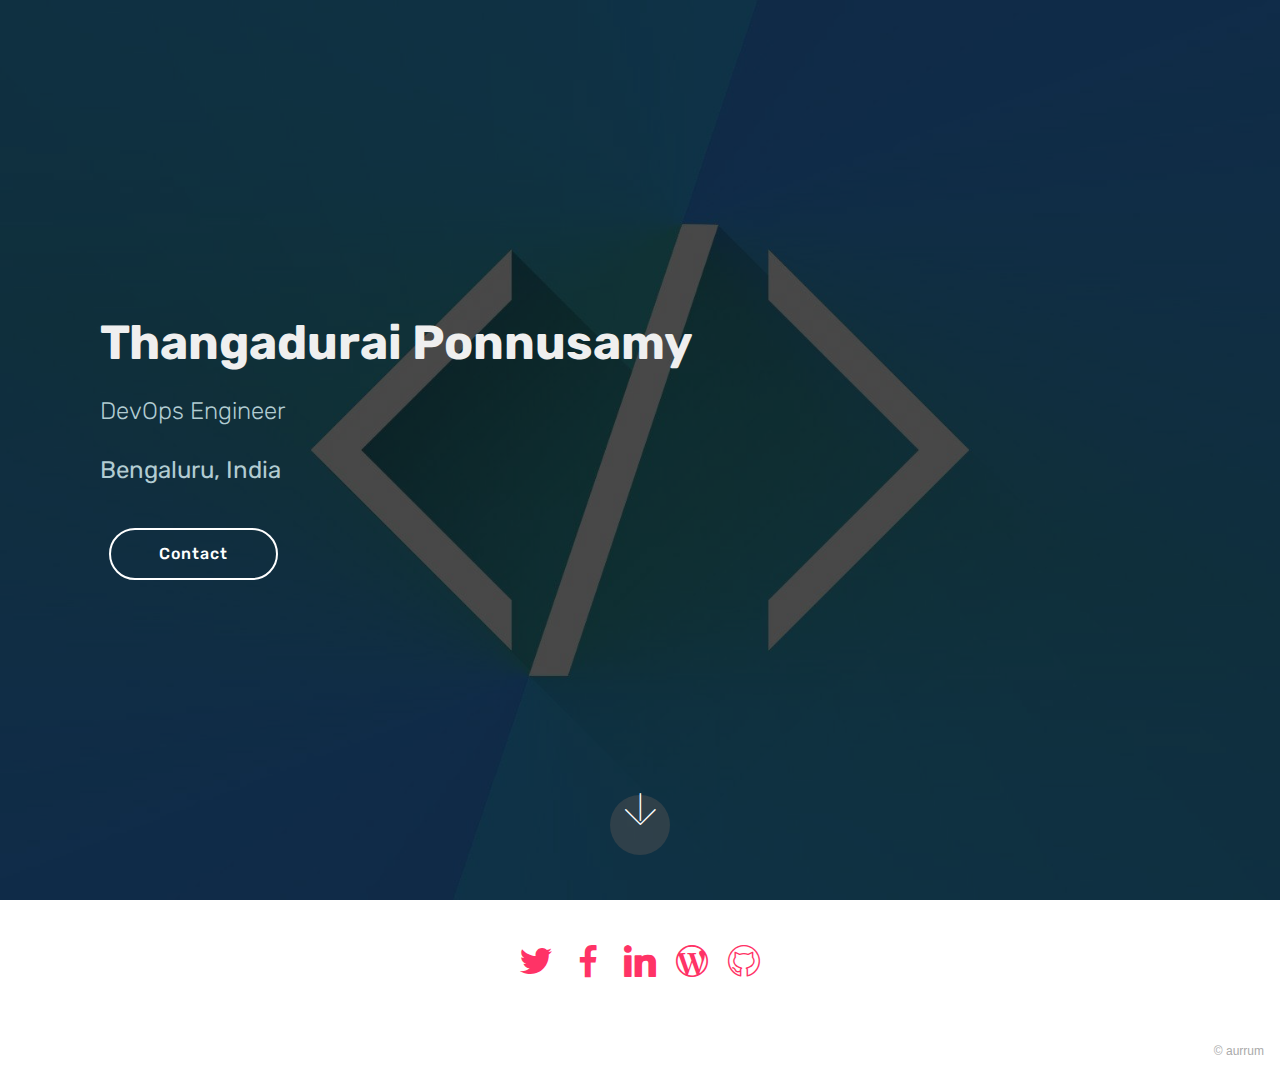
<file: index.html>
<!DOCTYPE html>
<html  >
<head>
  <!-- Site made with Mobirise Website Builder v5.5.5, https://mobirise.com -->
  <meta charset="UTF-8">
  <meta http-equiv="X-UA-Compatible" content="IE=edge">
  <meta name="generator" content="Mobirise v5.5.5, mobirise.com">
  <meta name="viewport" content="width=device-width, initial-scale=1, minimum-scale=1">
  <link rel="shortcut icon" href="assets/images/tp-logo-125x125.png" type="image/x-icon">
  <meta name="description" content="">
  
  
  <title>Home</title>
  <link rel="stylesheet" href="assets/web/assets/mobirise-icons/mobirise-icons.css">
  <link rel="stylesheet" href="assets/bootstrap/css/bootstrap.min.css">
  <link rel="stylesheet" href="assets/bootstrap/css/bootstrap-grid.min.css">
  <link rel="stylesheet" href="assets/bootstrap/css/bootstrap-reboot.min.css">
  <link rel="stylesheet" href="assets/tether/tether.min.css">
  <link rel="stylesheet" href="assets/socicon/css/styles.css">
  <link rel="stylesheet" href="assets/theme/css/style.css">
  <link rel="preload" href="https://fonts.googleapis.com/css?family=Rubik:300,400,500,600,700,800,900,300i,400i,500i,600i,700i,800i,900i&display=swap" as="style" onload="this.onload=null;this.rel='stylesheet'">
  <noscript><link rel="stylesheet" href="https://fonts.googleapis.com/css?family=Rubik:300,400,500,600,700,800,900,300i,400i,500i,600i,700i,800i,900i&display=swap"></noscript>
  <link rel="preload" as="style" href="assets/mobirise/css/mbr-additional.css"><link rel="stylesheet" href="assets/mobirise/css/mbr-additional.css" type="text/css">
  
  
  
  
</head>
<body>
  
  <section class="header9 cid-r22l86s1VV mbr-fullscreen" id="header9-0">

    

    <div class="mbr-overlay" style="opacity: 0.7; background-color: rgb(0, 0, 0);">
    </div>

    <div class="container">
        <div class="media-container-column mbr-white col-md-8">
            <h1 class="mbr-section-title align-left mbr-bold pb-3 mbr-fonts-style display-2">
                Thangadurai Ponnusamy</h1>
            <h3 class="mbr-section-subtitle align-left mbr-light pb-3 mbr-fonts-style display-5"><span style="font-style: normal;">DevOps Engineer</span></h3>
            <p class="mbr-text align-left pb-3 mbr-fonts-style display-5">Bengaluru, India</p>
            <div class="mbr-section-btn align-left"><a class="btn btn-md btn-white-outline display-4" href="mailto:thangadurai.in@gmail.com">Contact</a></div>
        </div>
    </div>

    <div class="mbr-arrow hidden-sm-down" aria-hidden="true">
        <a href="#next">
            <i class="mbri-down mbr-iconfont"></i>
        </a>
    </div>
</section>

<section class="cid-r22C4lZXNX" id="social-buttons2-3">

    

    

    <div class="container">
        <div class="media-container-row">
            <div class="col-md-8 align-center">
                
                <div class="social-list pl-0 mb-0">
                    <a href="https://twitter.com/ThangaduraiPon" target="_blank">
                        <span class="px-2 mbr-iconfont mbr-iconfont-social socicon-twitter socicon"></span>
                    </a>
                    <a href="https://www.facebook.com/thangaduraiponnusamy" target="_blank">
                        <span class="px-2 mbr-iconfont mbr-iconfont-social socicon-facebook socicon"></span>
                    </a>
                    <a href="https://www.linkedin.com/in/thangaduraiponnusamy/" target="_blank">
                        <span class="px-2 mbr-iconfont mbr-iconfont-social socicon-linkedin socicon"></span>
                    </a>
                    <a href="https://myopswiki.wordpress.com/" target="_blank">
                        <span class="px-2 mbr-iconfont mbr-iconfont-social socicon-wordpress socicon"></span>
                    </a>
                    <a href="https://github.com/thangaduraiponnusamy" target="_blank">
                        <span class="px-2 mbr-iconfont mbr-iconfont-social mbri-github"></span>
                    </a>
                </div>
            </div>
        </div>
    </div>
</section><section style="background-color: #fff; font-family: -apple-system, BlinkMacSystemFont, 'Segoe UI', 'Roboto', 'Helvetica Neue', Arial, sans-serif; color:#aaa; font-size:12px; padding: 0; align-items: center; display: flex;"><a href="https://mobirise.site/g" style="flex: 1 1; height: 3rem; padding-left: 1rem;"></a><p style="flex: 0 0 auto; margin:0; padding-right:1rem;"><a href="https://aurrum.net" style="color:#aaa;">&copy; aurrum</a></p></section>
<script src="assets/web/assets/jquery/jquery.min.js"></script>  
<script src="assets/popper/popper.min.js"></script> 
<script src="assets/bootstrap/js/bootstrap.min.js"></script>  
<script src="assets/tether/tether.min.js"></script>  
<script src="assets/smoothscroll/smooth-scroll.js"></script>  
<script src="assets/sociallikes/social-likes.js"></script>  
<script src="assets/theme/js/script.js"></script>    
  
</body>
</html>
</file>
<file: assets/web/assets/mobirise-icons/mobirise-icons.css>
@font-face {
  font-family: 'MobiriseIcons';
  src:  url('mobirise-icons.eot?spat4u');
  src:  url('mobirise-icons.eot?spat4u#iefix') format('embedded-opentype'),
    url('mobirise-icons.ttf?spat4u') format('truetype'),
    url('mobirise-icons.woff?spat4u') format('woff'),
    url('mobirise-icons.svg?spat4u#MobiriseIcons') format('svg');
  font-weight: normal;
  font-style: normal;
  font-display: swap;
}

[class^="mbri-"], [class*=" mbri-"] {
  /* use !important to prevent issues with browser extensions that change fonts */
  font-family: MobiriseIcons !important;
  speak: none;
  font-style: normal;
  font-weight: normal;
  font-variant: normal;
  text-transform: none;
  line-height: 1;

  /* Better Font Rendering =========== */
  -webkit-font-smoothing: antialiased;
  -moz-osx-font-smoothing: grayscale;
}

.mbri-add-submenu:before {
  content: "\e900";
}
.mbri-alert:before {
  content: "\e901";
}
.mbri-align-center:before {
  content: "\e902";
}
.mbri-align-justify:before {
  content: "\e903";
}
.mbri-align-left:before {
  content: "\e904";
}
.mbri-align-right:before {
  content: "\e905";
}
.mbri-android:before {
  content: "\e906";
}
.mbri-apple:before {
  content: "\e907";
}
.mbri-arrow-down:before {
  content: "\e908";
}
.mbri-arrow-next:before {
  content: "\e909";
}
.mbri-arrow-prev:before {
  content: "\e90a";
}
.mbri-arrow-up:before {
  content: "\e90b";
}
.mbri-bold:before {
  content: "\e90c";
}
.mbri-bookmark:before {
  content: "\e90d";
}
.mbri-bootstrap:before {
  content: "\e90e";
}
.mbri-briefcase:before {
  content: "\e90f";
}
.mbri-browse:before {
  content: "\e910";
}
.mbri-bulleted-list:before {
  content: "\e911";
}
.mbri-calendar:before {
  content: "\e912";
}
.mbri-camera:before {
  content: "\e913";
}
.mbri-cart-add:before {
  content: "\e914";
}
.mbri-cart-full:before {
  content: "\e915";
}
.mbri-cash:before {
  content: "\e916";
}
.mbri-change-style:before {
  content: "\e917";
}
.mbri-chat:before {
  content: "\e918";
}
.mbri-clock:before {
  content: "\e919";
}
.mbri-close:before {
  content: "\e91a";
}
.mbri-cloud:before {
  content: "\e91b";
}
.mbri-code:before {
  content: "\e91c";
}
.mbri-contact-form:before {
  content: "\e91d";
}
.mbri-credit-card:before {
  content: "\e91e";
}
.mbri-cursor-click:before {
  content: "\e91f";
}
.mbri-cust-feedback:before {
  content: "\e920";
}
.mbri-database:before {
  content: "\e921";
}
.mbri-delivery:before {
  content: "\e922";
}
.mbri-desktop:before {
  content: "\e923";
}
.mbri-devices:before {
  content: "\e924";
}
.mbri-down:before {
  content: "\e925";
}
.mbri-download:before {
  content: "\e989";
}
.mbri-drag-n-drop:before {
  content: "\e927";
}
.mbri-drag-n-drop2:before {
  content: "\e928";
}
.mbri-edit:before {
  content: "\e929";
}
.mbri-edit2:before {
  content: "\e92a";
}
.mbri-error:before {
  content: "\e92b";
}
.mbri-extension:before {
  content: "\e92c";
}
.mbri-features:before {
  content: "\e92d";
}
.mbri-file:before {
  content: "\e92e";
}
.mbri-flag:before {
  content: "\e92f";
}
.mbri-folder:before {
  content: "\e930";
}
.mbri-gift:before {
  content: "\e931";
}
.mbri-github:before {
  content: "\e932";
}
.mbri-globe:before {
  content: "\e933";
}
.mbri-globe-2:before {
  content: "\e934";
}
.mbri-growing-chart:before {
  content: "\e935";
}
.mbri-hearth:before {
  content: "\e936";
}
.mbri-help:before {
  content: "\e937";
}
.mbri-home:before {
  content: "\e938";
}
.mbri-hot-cup:before {
  content: "\e939";
}
.mbri-idea:before {
  content: "\e93a";
}
.mbri-image-gallery:before {
  content: "\e93b";
}
.mbri-image-slider:before {
  content: "\e93c";
}
.mbri-info:before {
  content: "\e93d";
}
.mbri-italic:before {
  content: "\e93e";
}
.mbri-key:before {
  content: "\e93f";
}
.mbri-laptop:before {
  content: "\e940";
}
.mbri-layers:before {
  content: "\e941";
}
.mbri-left-right:before {
  content: "\e942";
}
.mbri-left:before {
  content: "\e943";
}
.mbri-letter:before {
  content: "\e944";
}
.mbri-like:before {
  content: "\e945";
}
.mbri-link:before {
  content: "\e946";
}
.mbri-lock:before {
  content: "\e947";
}
.mbri-login:before {
  content: "\e948";
}
.mbri-logout:before {
  content: "\e949";
}
.mbri-magic-stick:before {
  content: "\e94a";
}
.mbri-map-pin:before {
  content: "\e94b";
}
.mbri-menu:before {
  content: "\e94c";
}
.mbri-mobile:before {
  content: "\e94d";
}
.mbri-mobile2:before {
  content: "\e94e";
}
.mbri-mobirise:before {
  content: "\e94f";
}
.mbri-more-horizontal:before {
  content: "\e950";
}
.mbri-more-vertical:before {
  content: "\e951";
}
.mbri-music:before {
  content: "\e952";
}
.mbri-new-file:before {
  content: "\e953";
}
.mbri-numbered-list:before {
  content: "\e954";
}
.mbri-opened-folder:before {
  content: "\e955";
}
.mbri-pages:before {
  content: "\e956";
}
.mbri-paper-plane:before {
  content: "\e957";
}
.mbri-paperclip:before {
  content: "\e958";
}
.mbri-photo:before {
  content: "\e959";
}
.mbri-photos:before {
  content: "\e95a";
}
.mbri-pin:before {
  content: "\e95b";
}
.mbri-play:before {
  content: "\e95c";
}
.mbri-plus:before {
  content: "\e95d";
}
.mbri-preview:before {
  content: "\e95e";
}
.mbri-print:before {
  content: "\e95f";
}
.mbri-protect:before {
  content: "\e960";
}
.mbri-question:before {
  content: "\e961";
}
.mbri-quote-left:before {
  content: "\e962";
}
.mbri-quote-right:before {
  content: "\e963";
}
.mbri-refresh:before {
  content: "\e964";
}
.mbri-responsive:before {
  content: "\e965";
}
.mbri-right:before {
  content: "\e966";
}
.mbri-rocket:before {
  content: "\e967";
}
.mbri-sad-face:before {
  content: "\e968";
}
.mbri-sale:before {
  content: "\e969";
}
.mbri-save:before {
  content: "\e96a";
}
.mbri-search:before {
  content: "\e96b";
}
.mbri-setting:before {
  content: "\e96c";
}
.mbri-setting2:before {
  content: "\e96d";
}
.mbri-setting3:before {
  content: "\e96e";
}
.mbri-share:before {
  content: "\e96f";
}
.mbri-shopping-bag:before {
  content: "\e970";
}
.mbri-shopping-basket:before {
  content: "\e971";
}
.mbri-shopping-cart:before {
  content: "\e972";
}
.mbri-sites:before {
  content: "\e973";
}
.mbri-smile-face:before {
  content: "\e974";
}
.mbri-speed:before {
  content: "\e975";
}
.mbri-star:before {
  content: "\e976";
}
.mbri-success:before {
  content: "\e977";
}
.mbri-sun:before {
  content: "\e978";
}
.mbri-sun2:before {
  content: "\e979";
}
.mbri-tablet:before {
  content: "\e97a";
}
.mbri-tablet-vertical:before {
  content: "\e97b";
}
.mbri-target:before {
  content: "\e97c";
}
.mbri-timer:before {
  content: "\e97d";
}
.mbri-to-ftp:before {
  content: "\e97e";
}
.mbri-to-local-drive:before {
  content: "\e97f";
}
.mbri-touch-swipe:before {
  content: "\e980";
}
.mbri-touch:before {
  content: "\e981";
}
.mbri-trash:before {
  content: "\e982";
}
.mbri-underline:before {
  content: "\e983";
}
.mbri-unlink:before {
  content: "\e984";
}
.mbri-unlock:before {
  content: "\e985";
}
.mbri-up-down:before {
  content: "\e986";
}
.mbri-up:before {
  content: "\e987";
}
.mbri-update:before {
  content: "\e988";
}
.mbri-upload:before {
 content: "\e926"; 
}
.mbri-user:before {
  content: "\e98a";
}
.mbri-user2:before {
  content: "\e98b";
}
.mbri-users:before {
  content: "\e98c";
}
.mbri-video:before {
  content: "\e98d";
}
.mbri-video-play:before {
  content: "\e98e";
}
.mbri-watch:before {
  content: "\e98f";
}
.mbri-website-theme:before {
  content: "\e990";
}
.mbri-wifi:before {
  content: "\e991";
}
.mbri-windows:before {
  content: "\e992";
}
.mbri-zoom-out:before {
  content: "\e993";
}
.mbri-redo:before {
  content: "\e994";
}
.mbri-undo:before {
  content: "\e995";
}
</file>
<file: assets/socicon/css/styles.css>
@charset "UTF-8";

@font-face {
  font-family: 'Socicon';
  src:  url('../fonts/socicon.eot');
  src:  url('../fonts/socicon.eot?#iefix') format('embedded-opentype'),
    url('../fonts/socicon.woff2') format('woff2'),
    url('../fonts/socicon.ttf') format('truetype'),
    url('../fonts/socicon.woff') format('woff'),
    url('../fonts/socicon.svg#socicon') format('svg');
  font-weight: normal;
  font-style: normal;
}

[data-icon]:before {
  font-family: "socicon" !important;
  content: attr(data-icon);
  font-style: normal !important;
  font-weight: normal !important;
  font-variant: normal !important;
  text-transform: none !important;
  speak: none;
  line-height: 1;
  -webkit-font-smoothing: antialiased;
  -moz-osx-font-smoothing: grayscale;
}

[class^="socicon-"], [class*=" socicon-"] {
  /* use !important to prevent issues with browser extensions that change fonts */
  font-family: 'Socicon' !important;
  speak: none;
  font-style: normal;
  font-weight: normal;
  font-variant: normal;
  text-transform: none;
  line-height: 1;

  /* Better Font Rendering =========== */
  -webkit-font-smoothing: antialiased;
  -moz-osx-font-smoothing: grayscale;
}

.socicon-eitaa:before {
  content: "\e97c";
}
.socicon-soroush:before {
  content: "\e97d";
}
.socicon-bale:before {
  content: "\e97e";
}
.socicon-zazzle:before {
  content: "\e97b";
}
.socicon-society6:before {
  content: "\e97a";
}
.socicon-redbubble:before {
  content: "\e979";
}
.socicon-avvo:before {
  content: "\e978";
}
.socicon-stitcher:before {
  content: "\e977";
}
.socicon-googlehangouts:before {
  content: "\e974";
}
.socicon-dlive:before {
  content: "\e975";
}
.socicon-vsco:before {
  content: "\e976";
}
.socicon-flipboard:before {
  content: "\e973";
}
.socicon-ubuntu:before {
  content: "\e958";
}
.socicon-artstation:before {
  content: "\e959";
}
.socicon-invision:before {
  content: "\e95a";
}
.socicon-torial:before {
  content: "\e95b";
}
.socicon-collectorz:before {
  content: "\e95c";
}
.socicon-seenthis:before {
  content: "\e95d";
}
.socicon-googleplaymusic:before {
  content: "\e95e";
}
.socicon-debian:before {
  content: "\e95f";
}
.socicon-filmfreeway:before {
  content: "\e960";
}
.socicon-gnome:before {
  content: "\e961";
}
.socicon-itchio:before {
  content: "\e962";
}
.socicon-jamendo:before {
  content: "\e963";
}
.socicon-mix:before {
  content: "\e964";
}
.socicon-sharepoint:before {
  content: "\e965";
}
.socicon-tinder:before {
  content: "\e966";
}
.socicon-windguru:before {
  content: "\e967";
}
.socicon-cdbaby:before {
  content: "\e968";
}
.socicon-elementaryos:before {
  content: "\e969";
}
.socicon-stage32:before {
  content: "\e96a";
}
.socicon-tiktok:before {
  content: "\e96b";
}
.socicon-gitter:before {
  content: "\e96c";
}
.socicon-letterboxd:before {
  content: "\e96d";
}
.socicon-threema:before {
  content: "\e96e";
}
.socicon-splice:before {
  content: "\e96f";
}
.socicon-metapop:before {
  content: "\e970";
}
.socicon-naver:before {
  content: "\e971";
}
.socicon-remote:before {
  content: "\e972";
}
.socicon-internet:before {
  content: "\e957";
}
.socicon-moddb:before {
  content: "\e94b";
}
.socicon-indiedb:before {
  content: "\e94c";
}
.socicon-traxsource:before {
  content: "\e94d";
}
.socicon-gamefor:before {
  content: "\e94e";
}
.socicon-pixiv:before {
  content: "\e94f";
}
.socicon-myanimelist:before {
  content: "\e950";
}
.socicon-blackberry:before {
  content: "\e951";
}
.socicon-wickr:before {
  content: "\e952";
}
.socicon-spip:before {
  content: "\e953";
}
.socicon-napster:before {
  content: "\e954";
}
.socicon-beatport:before {
  content: "\e955";
}
.socicon-hackerone:before {
  content: "\e956";
}
.socicon-hackernews:before {
  content: "\e946";
}
.socicon-smashwords:before {
  content: "\e947";
}
.socicon-kobo:before {
  content: "\e948";
}
.socicon-bookbub:before {
  content: "\e949";
}
.socicon-mailru:before {
  content: "\e94a";
}
.socicon-gitlab:before {
  content: "\e945";
}
.socicon-instructables:before {
  content: "\e944";
}
.socicon-portfolio:before {
  content: "\e943";
}
.socicon-codered:before {
  content: "\e940";
}
.socicon-origin:before {
  content: "\e941";
}
.socicon-nextdoor:before {
  content: "\e942";
}
.socicon-udemy:before {
  content: "\e93f";
}
.socicon-livemaster:before {
  content: "\e93e";
}
.socicon-crunchbase:before {
  content: "\e93b";
}
.socicon-homefy:before {
  content: "\e93c";
}
.socicon-calendly:before {
  content: "\e93d";
}
.socicon-realtor:before {
  content: "\e90f";
}
.socicon-tidal:before {
  content: "\e910";
}
.socicon-qobuz:before {
  content: "\e911";
}
.socicon-natgeo:before {
  content: "\e912";
}
.socicon-mastodon:before {
  content: "\e913";
}
.socicon-unsplash:before {
  content: "\e914";
}
.socicon-homeadvisor:before {
  content: "\e915";
}
.socicon-angieslist:before {
  content: "\e916";
}
.socicon-codepen:before {
  content: "\e917";
}
.socicon-slack:before {
  content: "\e918";
}
.socicon-openaigym:before {
  content: "\e919";
}
.socicon-logmein:before {
  content: "\e91a";
}
.socicon-fiverr:before {
  content: "\e91b";
}
.socicon-gotomeeting:before {
  content: "\e91c";
}
.socicon-aliexpress:before {
  content: "\e91d";
}
.socicon-guru:before {
  content: "\e91e";
}
.socicon-appstore:before {
  content: "\e91f";
}
.socicon-homes:before {
  content: "\e920";
}
.socicon-zoom:before {
  content: "\e921";
}
.socicon-alibaba:before {
  content: "\e922";
}
.socicon-craigslist:before {
  content: "\e923";
}
.socicon-wix:before {
  content: "\e924";
}
.socicon-redfin:before {
  content: "\e925";
}
.socicon-googlecalendar:before {
  content: "\e926";
}
.socicon-shopify:before {
  content: "\e927";
}
.socicon-freelancer:before {
  content: "\e928";
}
.socicon-seedrs:before {
  content: "\e929";
}
.socicon-bing:before {
  content: "\e92a";
}
.socicon-doodle:before {
  content: "\e92b";
}
.socicon-bonanza:before {
  content: "\e92c";
}
.socicon-squarespace:before {
  content: "\e92d";
}
.socicon-toptal:before {
  content: "\e92e";
}
.socicon-gust:before {
  content: "\e92f";
}
.socicon-ask:before {
  content: "\e930";
}
.socicon-trulia:before {
  content: "\e931";
}
.socicon-loomly:before {
  content: "\e932";
}
.socicon-ghost:before {
  content: "\e933";
}
.socicon-upwork:before {
  content: "\e934";
}
.socicon-fundable:before {
  content: "\e935";
}
.socicon-booking:before {
  content: "\e936";
}
.socicon-googlemaps:before {
  content: "\e937";
}
.socicon-zillow:before {
  content: "\e938";
}
.socicon-niconico:before {
  content: "\e939";
}
.socicon-toneden:before {
  content: "\e93a";
}
.socicon-augment:before {
  content: "\e908";
}
.socicon-bitbucket:before {
  content: "\e909";
}
.socicon-fyuse:before {
  content: "\e90a";
}
.socicon-yt-gaming:before {
  content: "\e90b";
}
.socicon-sketchfab:before {
  content: "\e90c";
}
.socicon-mobcrush:before {
  content: "\e90d";
}
.socicon-microsoft:before {
  content: "\e90e";
}
.socicon-pandora:before {
  content: "\e907";
}
.socicon-messenger:before {
  content: "\e906";
}
.socicon-gamewisp:before {
  content: "\e905";
}
.socicon-bloglovin:before {
  content: "\e904";
}
.socicon-tunein:before {
  content: "\e903";
}
.socicon-gamejolt:before {
  content: "\e901";
}
.socicon-trello:before {
  content: "\e902";
}
.socicon-spreadshirt:before {
  content: "\e900";
}
.socicon-500px:before {
  content: "\e000";
}
.socicon-8tracks:before {
  content: "\e001";
}
.socicon-airbnb:before {
  content: "\e002";
}
.socicon-alliance:before {
  content: "\e003";
}
.socicon-amazon:before {
  content: "\e004";
}
.socicon-amplement:before {
  content: "\e005";
}
.socicon-android:before {
  content: "\e006";
}
.socicon-angellist:before {
  content: "\e007";
}
.socicon-apple:before {
  content: "\e008";
}
.socicon-appnet:before {
  content: "\e009";
}
.socicon-baidu:before {
  content: "\e00a";
}
.socicon-bandcamp:before {
  content: "\e00b";
}
.socicon-battlenet:before {
  content: "\e00c";
}
.socicon-mixer:before {
  content: "\e00d";
}
.socicon-bebee:before {
  content: "\e00e";
}
.socicon-bebo:before {
  content: "\e00f";
}
.socicon-behance:before {
  content: "\e010";
}
.socicon-blizzard:before {
  content: "\e011";
}
.socicon-blogger:before {
  content: "\e012";
}
.socicon-buffer:before {
  content: "\e013";
}
.socicon-chrome:before {
  content: "\e014";
}
.socicon-coderwall:before {
  content: "\e015";
}
.socicon-curse:before {
  content: "\e016";
}
.socicon-dailymotion:before {
  content: "\e017";
}
.socicon-deezer:before {
  content: "\e018";
}
.socicon-delicious:before {
  content: "\e019";
}
.socicon-deviantart:before {
  content: "\e01a";
}
.socicon-diablo:before {
  content: "\e01b";
}
.socicon-digg:before {
  content: "\e01c";
}
.socicon-discord:before {
  content: "\e01d";
}
.socicon-disqus:before {
  content: "\e01e";
}
.socicon-douban:before {
  content: "\e01f";
}
.socicon-draugiem:before {
  content: "\e020";
}
.socicon-dribbble:before {
  content: "\e021";
}
.socicon-drupal:before {
  content: "\e022";
}
.socicon-ebay:before {
  content: "\e023";
}
.socicon-ello:before {
  content: "\e024";
}
.socicon-endomodo:before {
  content: "\e025";
}
.socicon-envato:before {
  content: "\e026";
}
.socicon-etsy:before {
  content: "\e027";
}
.socicon-facebook:before {
  content: "\e028";
}
.socicon-feedburner:before {
  content: "\e029";
}
.socicon-filmweb:before {
  content: "\e02a";
}
.socicon-firefox:before {
  content: "\e02b";
}
.socicon-flattr:before {
  content: "\e02c";
}
.socicon-flickr:before {
  content: "\e02d";
}
.socicon-formulr:before {
  content: "\e02e";
}
.socicon-forrst:before {
  content: "\e02f";
}
.socicon-foursquare:before {
  content: "\e030";
}
.socicon-friendfeed:before {
  content: "\e031";
}
.socicon-github:before {
  content: "\e032";
}
.socicon-goodreads:before {
  content: "\e033";
}
.socicon-google:before {
  content: "\e034";
}
.socicon-googlescholar:before {
  content: "\e035";
}
.socicon-googlegroups:before {
  content: "\e036";
}
.socicon-googlephotos:before {
  content: "\e037";
}
.socicon-googleplus:before {
  content: "\e038";
}
.socicon-grooveshark:before {
  content: "\e039";
}
.socicon-hackerrank:before {
  content: "\e03a";
}
.socicon-hearthstone:before {
  content: "\e03b";
}
.socicon-hellocoton:before {
  content: "\e03c";
}
.socicon-heroes:before {
  content: "\e03d";
}
.socicon-smashcast:before {
  content: "\e03e";
}
.socicon-horde:before {
  content: "\e03f";
}
.socicon-houzz:before {
  content: "\e040";
}
.socicon-icq:before {
  content: "\e041";
}
.socicon-identica:before {
  content: "\e042";
}
.socicon-imdb:before {
  content: "\e043";
}
.socicon-instagram:before {
  content: "\e044";
}
.socicon-issuu:before {
  content: "\e045";
}
.socicon-istock:before {
  content: "\e046";
}
.socicon-itunes:before {
  content: "\e047";
}
.socicon-keybase:before {
  content: "\e048";
}
.socicon-lanyrd:before {
  content: "\e049";
}
.socicon-lastfm:before {
  content: "\e04a";
}
.socicon-line:before {
  content: "\e04b";
}
.socicon-linkedin:before {
  content: "\e04c";
}
.socicon-livejournal:before {
  content: "\e04d";
}
.socicon-lyft:before {
  content: "\e04e";
}
.socicon-macos:before {
  content: "\e04f";
}
.socicon-mail:before {
  content: "\e050";
}
.socicon-medium:before {
  content: "\e051";
}
.socicon-meetup:before {
  content: "\e052";
}
.socicon-mixcloud:before {
  content: "\e053";
}
.socicon-modelmayhem:before {
  content: "\e054";
}
.socicon-mumble:before {
  content: "\e055";
}
.socicon-myspace:before {
  content: "\e056";
}
.socicon-newsvine:before {
  content: "\e057";
}
.socicon-nintendo:before {
  content: "\e058";
}
.socicon-npm:before {
  content: "\e059";
}
.socicon-odnoklassniki:before {
  content: "\e05a";
}
.socicon-openid:before {
  content: "\e05b";
}
.socicon-opera:before {
  content: "\e05c";
}
.socicon-outlook:before {
  content: "\e05d";
}
.socicon-overwatch:before {
  content: "\e05e";
}
.socicon-patreon:before {
  content: "\e05f";
}
.socicon-paypal:before {
  content: "\e060";
}
.socicon-periscope:before {
  content: "\e061";
}
.socicon-persona:before {
  content: "\e062";
}
.socicon-pinterest:before {
  content: "\e063";
}
.socicon-play:before {
  content: "\e064";
}
.socicon-player:before {
  content: "\e065";
}
.socicon-playstation:before {
  content: "\e066";
}
.socicon-pocket:before {
  content: "\e067";
}
.socicon-qq:before {
  content: "\e068";
}
.socicon-quora:before {
  content: "\e069";
}
.socicon-raidcall:before {
  content: "\e06a";
}
.socicon-ravelry:before {
  content: "\e06b";
}
.socicon-reddit:before {
  content: "\e06c";
}
.socicon-renren:before {
  content: "\e06d";
}
.socicon-researchgate:before {
  content: "\e06e";
}
.socicon-residentadvisor:before {
  content: "\e06f";
}
.socicon-reverbnation:before {
  content: "\e070";
}
.socicon-rss:before {
  content: "\e071";
}
.socicon-sharethis:before {
  content: "\e072";
}
.socicon-skype:before {
  content: "\e073";
}
.socicon-slideshare:before {
  content: "\e074";
}
.socicon-smugmug:before {
  content: "\e075";
}
.socicon-snapchat:before {
  content: "\e076";
}
.socicon-songkick:before {
  content: "\e077";
}
.socicon-soundcloud:before {
  content: "\e078";
}
.socicon-spotify:before {
  content: "\e079";
}
.socicon-stackexchange:before {
  content: "\e07a";
}
.socicon-stackoverflow:before {
  content: "\e07b";
}
.socicon-starcraft:before {
  content: "\e07c";
}
.socicon-stayfriends:before {
  content: "\e07d";
}
.socicon-steam:before {
  content: "\e07e";
}
.socicon-storehouse:before {
  content: "\e07f";
}
.socicon-strava:before {
  content: "\e080";
}
.socicon-streamjar:before {
  content: "\e081";
}
.socicon-stumbleupon:before {
  content: "\e082";
}
.socicon-swarm:before {
  content: "\e083";
}
.socicon-teamspeak:before {
  content: "\e084";
}
.socicon-teamviewer:before {
  content: "\e085";
}
.socicon-technorati:before {
  content: "\e086";
}
.socicon-telegram:before {
  content: "\e087";
}
.socicon-tripadvisor:before {
  content: "\e088";
}
.socicon-tripit:before {
  content: "\e089";
}
.socicon-triplej:before {
  content: "\e08a";
}
.socicon-tumblr:before {
  content: "\e08b";
}
.socicon-twitch:before {
  content: "\e08c";
}
.socicon-twitter:before {
  content: "\e08d";
}
.socicon-uber:before {
  content: "\e08e";
}
.socicon-ventrilo:before {
  content: "\e08f";
}
.socicon-viadeo:before {
  content: "\e090";
}
.socicon-viber:before {
  content: "\e091";
}
.socicon-viewbug:before {
  content: "\e092";
}
.socicon-vimeo:before {
  content: "\e093";
}
.socicon-vine:before {
  content: "\e094";
}
.socicon-vkontakte:before {
  content: "\e095";
}
.socicon-warcraft:before {
  content: "\e096";
}
.socicon-wechat:before {
  content: "\e097";
}
.socicon-weibo:before {
  content: "\e098";
}
.socicon-whatsapp:before {
  content: "\e099";
}
.socicon-wikipedia:before {
  content: "\e09a";
}
.socicon-windows:before {
  content: "\e09b";
}
.socicon-wordpress:before {
  content: "\e09c";
}
.socicon-wykop:before {
  content: "\e09d";
}
.socicon-xbox:before {
  content: "\e09e";
}
.socicon-xing:before {
  content: "\e09f";
}
.socicon-yahoo:before {
  content: "\e0a0";
}
.socicon-yammer:before {
  content: "\e0a1";
}
.socicon-yandex:before {
  content: "\e0a2";
}
.socicon-yelp:before {
  content: "\e0a3";
}
.socicon-younow:before {
  content: "\e0a4";
}
.socicon-youtube:before {
  content: "\e0a5";
}
.socicon-zapier:before {
  content: "\e0a6";
}
.socicon-zerply:before {
  content: "\e0a7";
}
.socicon-zomato:before {
  content: "\e0a8";
}
.socicon-zynga:before {
  content: "\e0a9";
}
</file>
<file: assets/theme/css/style.css>
/*!
 * Mobirise v4 theme (https://mobirise.com/)
 * Copyright 2017 Mobirise
 */
section {
  background-color: #eeeeee;
}

.form-control:focus {
  box-shadow: none;
}

:focus {
  outline: none;
}

body {
  font-style: normal;
  line-height: 1.5;
}

section,
.container,
.container-fluid {
  position: relative;
  word-wrap: break-word;
}

a.mbr-iconfont:hover {
  text-decoration: none;
}

.article .lead p,
.article .lead ul,
.article .lead ol,
.article .lead pre,
.article .lead blockquote {
  margin-bottom: 0;
}

ul,
ol,
pre,
blockquote {
  margin-bottom: 2.3125rem;
}

pre {
  background: #f4f4f4;
  padding: 10px 24px;
  white-space: pre-wrap;
}

.inactive {
  -webkit-user-select: none;
  -moz-user-select: none;
  -ms-user-select: none;
  user-select: none;
  pointer-events: none;
  -webkit-user-drag: none;
  user-drag: none;
}

.mbr-section__comments .row {
  justify-content: center;
  -webkit-justify-content: center;
}

a {
  font-style: normal;
  font-weight: 400;
  cursor: pointer;
}

a, a:hover {
  text-decoration: none;
}

figure {
  margin-bottom: 0;
}

body {
  color: #232323;
}

h1,
h2,
h3,
h4,
h5,
h6,
.h1,
.h2,
.h3,
.h4,
.h5,
.h6,
.display-1,
.display-2,
.display-3,
.display-4 {
  line-height: 1;
  word-break: break-word;
  word-wrap: break-word;
}

.mbr-section-title {
  font-style: normal;
  line-height: 1.2;
}

.mbr-section-subtitle {
  line-height: 1.3;
}

.mbr-text {
  font-style: normal;
  line-height: 1.6;
}

b,
strong {
  font-weight: bold;
}

blockquote {
  padding: 10px 0 10px 20px;
  position: relative;
  border-left: 2px solid;
  border-color: #ff3366;
}

input:-webkit-autofill, input:-webkit-autofill:hover, input:-webkit-autofill:focus, input:-webkit-autofill:active {
  transition-delay: 9999s;
  transition-property: background-color, color;
}

textarea[type='hidden'] {
  display: none;
}

body {
  position: relative;
}

section {
  background-position: 50% 50%;
  background-repeat: no-repeat;
  background-size: cover;
}

section .mbr-background-video,
section .mbr-background-video-preview {
  position: absolute;
  bottom: 0;
  left: 0;
  right: 0;
  top: 0;
}

.hidden {
  visibility: hidden;
}

.mbr-z-index20 {
  z-index: 20;
}

/*! Base colors */
.mbr-white {
  color: #ffffff;
}

.mbr-black {
  color: #000000;
}

.mbr-bg-white {
  background-color: #ffffff;
}

.mbr-bg-black {
  background-color: #000000;
}

/*! Text-aligns */
.align-left {
  text-align: left;
}

.align-center {
  text-align: center;
}

.align-right {
  text-align: right;
}

@media (max-width: 767px) {
  .align-left,
  .align-center,
  .align-right,
  .mbr-section-btn,
  .mbr-section-title {
    text-align: center;
  }
}

/*! Font-weight  */
.mbr-light {
  font-weight: 300;
}

.mbr-regular {
  font-weight: 400;
}

.mbr-semibold {
  font-weight: 500;
}

.mbr-bold {
  font-weight: 700;
}

/*! Media  */
.media-size-item {
  -moz-flex: 1 1 auto;
  -o-flex: 1 1 auto;
  flex: 1 1 auto;
}

.media-content {
  flex-basis: 100%;
}

.media-container-row {
  display: flex;
  flex-direction: row;
  flex-wrap: wrap;
  justify-content: center;
  align-content: center;
  align-items: start;
}

.media-container-row .media-size-item {
  width: 400px;
}

.media-container-column {
  display: flex;
  flex-direction: column;
  flex-wrap: wrap;
  justify-content: center;
  align-content: center;
  align-items: stretch;
}

.media-container-column > * {
  width: 100%;
}

@media (min-width: 992px) {
  .media-container-row {
    flex-wrap: nowrap;
  }
}

figure {
  overflow: hidden;
}

figure[mbr-media-size] {
  transition: width 0.1s;
}

.mbr-figure img,
.mbr-figure iframe {
  display: block;
  width: 100%;
}

.card {
  background-color: transparent;
  border: none;
}

.card-box {
  width: 100%;
}

.card-img {
  text-align: center;
  flex-shrink: 0;
  -webkit-flex-shrink: 0;
}

.media {
  max-width: 100%;
  margin: 0 auto;
}

.mbr-figure {
  -ms-grid-row-align: center;
  align-self: center;
}

.media-container > div {
  max-width: 100%;
}

.mbr-figure img,
.card-img img {
  width: 100%;
}

@media (max-width: 991px) {
  .media-size-item {
    width: auto !important;
  }
  .media {
    width: auto;
  }
  .mbr-figure {
    width: 100% !important;
  }
}

/*! Buttons */
.btn {
  font-weight: 500;
  border-width: 2px;
  font-style: normal;
  letter-spacing: 1px;
  margin: .4rem .8rem;
  white-space: normal;
  transition: all .3s ease-in-out;
  display: inline-flex;
  align-items: center;
  justify-content: center;
  word-break: break-word;
  -webkit-align-items: center;
  -webkit-justify-content: center;
  display: -webkit-inline-flex;
}

.btn-sm {
  font-weight: 500;
  letter-spacing: 1px;
  transition: all .3s ease-in-out;
}

.btn-md {
  font-weight: 500;
  letter-spacing: 1px;
  margin: .4rem .8rem !important;
  transition: all .3s ease-in-out;
}

.btn-lg {
  font-weight: 500;
  letter-spacing: 1px;
  margin: .4rem .8rem !important;
  transition: all .3s ease-in-out;
}

.mbr-section-btn {
  margin-left: -0.25rem;
  margin-right: -0.25rem;
  font-size: 0;
}

nav .mbr-section-btn {
  margin-left: 0rem;
  margin-right: 0rem;
}

.btn-form {
  border-radius: 0;
}

.btn-form:hover {
  cursor: pointer;
}

/*! Btn icon margin */
.btn .mbr-iconfont,
.btn.btn-sm .mbr-iconfont {
  cursor: pointer;
  margin-right: 0.5rem;
}

.btn.btn-md .mbr-iconfont,
.btn.btn-md .mbr-iconfont {
  margin-right: 0.8rem;
}

.mbr-regular {
  font-weight: 400;
}

.mbr-semibold {
  font-weight: 500;
}

.mbr-bold {
  font-weight: 700;
}

[type='submit'] {
  -webkit-appearance: none;
}

/*! Full-screen */
.mbr-fullscreen .mbr-overlay {
  min-height: 100vh;
}

.mbr-fullscreen {
  display: flex;
  display: -moz-flex;
  display: -ms-flex;
  display: -o-flex;
  align-items: center;
  -webkit-align-items: center;
  min-height: 100vh;
  padding-top: 3rem;
  padding-bottom: 3rem;
}

/*! Map */
.map {
  height: 25rem;
  position: relative;
}

.map iframe {
  width: 100%;
  height: 100%;
}

.mbr-overlay {
  background-color: #000;
  bottom: 0;
  left: 0;
  opacity: .5;
  position: absolute;
  right: 0;
  top: 0;
  z-index: 0;
  pointer-events: none;
}

/* Form */
blockquote {
  font-style: italic;
  padding: 10px 0 10px 20px;
  font-size: 1.09rem;
  position: relative;
  border-width: 3px;
}

.form-control {
  background-color: #f5f5f5;
  box-shadow: none;
  color: #565656;
  line-height: 1.43;
  min-height: 3.5em;
  padding: 1.07em .5em;
}

.form-control, .form-control:focus {
  border: 1px solid #e8e8e8;
}

.form-active .form-control:invalid {
  border-color: red;
}

.form-control-label {
  position: relative;
  cursor: pointer;
  margin-bottom: .357em;
  padding: 0;
}

.alert {
  color: #ffffff;
  border-radius: 0;
  border: 0;
  font-size: .875rem;
  line-height: 1.5;
  margin-bottom: 1.875rem;
  padding: 1.25rem;
  position: relative;
}

.alert.alert-form::after {
  background-color: inherit;
  bottom: -7px;
  content: "";
  display: block;
  height: 14px;
  left: 50%;
  margin-left: -7px;
  position: absolute;
  transform: rotate(45deg);
  width: 14px;
  -webkit-transform: rotate(45deg);
}

.form-asterisk {
  font-family: initial;
  position: absolute;
  top: -2px;
  font-weight: normal;
}

/*! Scroll to top arrow */
#scrollToTop a i:before {
  content: '';
  position: absolute;
  height: 40%;
  top: 25%;
  background: #fff;
  width: 2px;
  left: calc(50% - 1px);
}

#scrollToTop a i:after {
  content: '';
  position: absolute;
  display: block;
  border-top: 2px solid #fff;
  border-right: 2px solid #fff;
  width: 40%;
  height: 40%;
  left: 30%;
  bottom: 30%;
  transform: rotate(135deg);
  -webkit-transform: rotate(135deg);
}

.mbr-arrow-up {
  bottom: 25px;
  right: 90px;
  position: fixed;
  text-align: right;
  z-index: 5000;
  color: #ffffff;
  font-size: 32px;
  transform: rotate(180deg);
  -webkit-transform: rotate(180deg);
}

.mbr-arrow-up a {
  background: rgba(0, 0, 0, 0.2);
  border-radius: 3px;
  color: #fff;
  display: inline-block;
  height: 60px;
  width: 60px;
  outline-style: none !important;
  position: relative;
  text-decoration: none;
  transition: all 0.3s ease-in-out;
  cursor: pointer;
  text-align: center;
}

.mbr-arrow-up a:hover {
  background-color: rgba(0, 0, 0, 0.4);
}

.mbr-arrow-up a i {
  line-height: 60px;
}

.mbr-arrow-up-icon {
  display: block;
  color: #fff;
}

.mbr-arrow-up-icon::before {
  content: '\203a';
  display: inline-block;
  font-family: serif;
  font-size: 32px;
  line-height: 1;
  font-style: normal;
  position: relative;
  top: 6px;
  left: -4px;
  -webkit-transform: rotate(-90deg);
  transform: rotate(-90deg);
}

/*! Arrow Down */
.mbr-arrow {
  position: absolute;
  bottom: 45px;
  left: 50%;
  width: 60px;
  height: 60px;
  cursor: pointer;
  background-color: rgba(80, 80, 80, 0.5);
  border-radius: 50%;
  -webkit-transform: translateX(-50%);
  transform: translateX(-50%);
}

.mbr-arrow > a {
  display: inline-block;
  text-decoration: none;
  outline-style: none;
  -webkit-animation: arrowdown 1.7s ease-in-out infinite;
  animation: arrowdown 1.7s ease-in-out infinite;
}

.mbr-arrow > a > i {
  position: absolute;
  top: -2px;
  left: 15px;
  font-size: 2rem;
}

@keyframes arrowdown {
  0% {
    transform: translateY(0px);
    -webkit-transform: translateY(0px);
  }
  50% {
    transform: translateY(-5px);
    -webkit-transform: translateY(-5px);
  }
  100% {
    transform: translateY(0px);
    -webkit-transform: translateY(0px);
  }
}

@-webkit-keyframes arrowdown {
  0% {
    transform: translateY(0px);
    -webkit-transform: translateY(0px);
  }
  50% {
    transform: translateY(-5px);
    -webkit-transform: translateY(-5px);
  }
  100% {
    transform: translateY(0px);
    -webkit-transform: translateY(0px);
  }
}

@media (max-width: 500px) {
  .mbr-arrow-up {
    left: 50%;
    right: auto;
    transform: translateX(-50%) rotate(180deg);
    -webkit-transform: translateX(-50%) rotate(180deg);
  }
}

/*Gradients animation*/
@keyframes gradient-animation {
  from {
    background-position: 0% 100%;
    -webkit-animation-timing-function: ease-in-out;
            animation-timing-function: ease-in-out;
  }
  to {
    background-position: 100% 0%;
    -webkit-animation-timing-function: ease-in-out;
            animation-timing-function: ease-in-out;
  }
}

@-webkit-keyframes gradient-animation {
  from {
    background-position: 0% 100%;
    -webkit-animation-timing-function: ease-in-out;
            animation-timing-function: ease-in-out;
  }
  to {
    background-position: 100% 0%;
    -webkit-animation-timing-function: ease-in-out;
            animation-timing-function: ease-in-out;
  }
}

.bg-gradient {
  background-size: 200% 200%;
  animation: gradient-animation 5s infinite alternate;
  -webkit-animation: gradient-animation 5s infinite alternate;
}

.menu .navbar-brand {
  display: -webkit-flex;
}

.menu .navbar-brand span {
  display: flex;
  display: -webkit-flex;
}

.menu .navbar-brand .navbar-caption-wrap {
  display: -webkit-flex;
}

.menu .navbar-brand .navbar-logo img {
  display: -webkit-flex;
}

@media (min-width: 768px) and (max-width: 1023px) {
  .menu .navbar-toggleable-sm .navbar-nav {
    display: -ms-flexbox;
  }
}

@media (max-width: 1023px) {
  .menu .navbar-collapse {
    max-height: 93.5vh;
  }
  .menu .navbar-collapse.show {
    overflow: auto;
  }
}

@media (min-width: 1024px) {
  .menu .navbar-nav.nav-dropdown {
    display: -webkit-flex;
  }
  .menu .navbar-toggleable-sm .navbar-collapse {
    display: -webkit-flex !important;
  }
  .menu .collapsed .navbar-collapse {
    max-height: 93.5vh;
  }
  .menu .collapsed .navbar-collapse.show {
    overflow: auto;
  }
}

@media (max-width: 767px) {
  .menu .navbar-collapse {
    max-height: 80vh;
  }
}

/* Others*/
.note-check a[data-value=Rubik] {
  font-style: normal;
}

.mbr-arrow a {
  color: #ffffff;
}

@media (max-width: 767px) {
  .mbr-arrow {
    display: none;
  }
}

.navbar {
  display: -webkit-flex;
  -webkit-flex-wrap: wrap;
  -webkit-align-items: center;
  -webkit-justify-content: space-between;
}

.navbar-collapse {
  -webkit-flex-basis: 100%;
  -webkit-flex-grow: 1;
  -webkit-align-items: center;
}

.nav-dropdown .link {
  padding: 0.667em 1.667em !important;
  margin: 0 !important;
}

.nav {
  display: -webkit-flex;
  -webkit-flex-wrap: wrap;
}

.row {
  display: -webkit-flex;
  -webkit-flex-wrap: wrap;
}

.justify-content-center {
  -webkit-justify-content: center;
}

.form-inline {
  display: -webkit-flex;
  -webkit-align-items: center;
}

.card-wrapper {
  -webkit-flex: 1;
}

.carousel-control {
  z-index: 10;
  display: -webkit-flex;
  -webkit-align-items: center;
  -webkit-justify-content: center;
}

.carousel-controls {
  display: -webkit-flex;
}

.media {
  display: -webkit-flex;
}

.form-group:focus {
  outline: none;
}

.jq-selectbox__select {
  padding: 1.07em 0.5em;
  position: absolute;
  top: 0;
  left: 0;
  width: 100%;
}

.jq-selectbox__dropdown {
  position: absolute;
  top: 100%;
  left: 0 !important;
  width: 100% !important;
}

.jq-selectbox__trigger-arrow {
  -webkit-transform: translateY(-50%);
          transform: translateY(-50%);
}

.jq-selectbox li {
  padding: 1.07em 0.5em;
}

input[type='range'] {
  padding-left: 0 !important;
  padding-right: 0 !important;
}

.modal-dialog,
.modal-content {
  height: 100%;
}

.modal-dialog .carousel-inner {
  height: calc(100vh - 1.75rem);
}

@media (max-width: 575px) {
  .modal-dialog .carousel-inner {
    height: calc(100vh - 1rem);
  }
}

.carousel-item {
  text-align: center;
}

.carousel-item img {
  margin: auto;
}

.navbar-toggler {
  align-self: flex-start;
  padding: 0.25rem 0.75rem;
  font-size: 1.25rem;
  line-height: 1;
  background: transparent;
  border: 1px solid transparent;
  border-radius: 0.25rem;
}

.navbar-toggler:focus,
.navbar-toggler:hover {
  text-decoration: none;
}

.navbar-toggler-icon {
  display: inline-block;
  width: 1.5em;
  height: 1.5em;
  vertical-align: middle;
  content: '';
  background: no-repeat center center;
  background-size: 100% 100%;
}

.navbar-toggler-left {
  position: absolute;
  left: 1rem;
}

.navbar-toggler-right {
  position: absolute;
  right: 1rem;
}

@media (max-width: 575px) {
  .navbar-toggleable .navbar-nav .dropdown-menu {
    position: static;
    float: none;
  }
  .navbar-toggleable > .container {
    padding-right: 0;
    padding-left: 0;
  }
}

@media (min-width: 576px) {
  .navbar-toggleable {
    flex-direction: row;
    flex-wrap: nowrap;
    align-items: center;
  }
  .navbar-toggleable .navbar-nav {
    flex-direction: row;
  }
  .navbar-toggleable .navbar-nav .nav-link {
    padding-right: 0.5rem;
    padding-left: 0.5rem;
  }
  .navbar-toggleable > .container {
    display: flex;
    flex-wrap: nowrap;
    align-items: center;
  }
  .navbar-toggleable .navbar-collapse {
    display: flex !important;
    width: 100%;
  }
  .navbar-toggleable .navbar-toggler {
    display: none;
  }
}

@media (max-width: 767px) {
  .navbar-toggleable-sm .navbar-nav .dropdown-menu {
    position: static;
    float: none;
  }
  .navbar-toggleable-sm > .container {
    padding-right: 0;
    padding-left: 0;
  }
}

@media (min-width: 768px) {
  .navbar-toggleable-sm {
    flex-direction: row;
    flex-wrap: nowrap;
    align-items: center;
  }
  .navbar-toggleable-sm .navbar-nav {
    flex-direction: row;
  }
  .navbar-toggleable-sm .navbar-nav .nav-link {
    padding-right: 0.5rem;
    padding-left: 0.5rem;
  }
  .navbar-toggleable-sm > .container {
    display: flex;
    flex-wrap: nowrap;
    align-items: center;
  }
  .navbar-toggleable-sm .navbar-collapse {
    display: none;
    width: 100%;
  }
  .navbar-toggleable-sm .navbar-toggler {
    display: none;
  }
}

@media (max-width: 1023px) {
  .navbar-toggleable-md .navbar-nav .dropdown-menu {
    position: static;
    float: none;
  }
  .navbar-toggleable-md > .container {
    padding-right: 0;
    padding-left: 0;
  }
}

@media (min-width: 1024px) {
  .navbar-toggleable-md {
    flex-direction: row;
    flex-wrap: nowrap;
    align-items: center;
  }
  .navbar-toggleable-md .navbar-nav {
    flex-direction: row;
  }
  .navbar-toggleable-md .navbar-nav .nav-link {
    padding-right: 0.5rem;
    padding-left: 0.5rem;
  }
  .navbar-toggleable-md > .container {
    display: flex;
    flex-wrap: nowrap;
    align-items: center;
  }
  .navbar-toggleable-md .navbar-collapse {
    display: flex !important;
    width: 100%;
  }
  .navbar-toggleable-md .navbar-toggler {
    display: none;
  }
}

@media (max-width: 1199px) {
  .navbar-toggleable-lg .navbar-nav .dropdown-menu {
    position: static;
    float: none;
  }
  .navbar-toggleable-lg > .container {
    padding-right: 0;
    padding-left: 0;
  }
}

@media (min-width: 1200px) {
  .navbar-toggleable-lg {
    flex-direction: row;
    flex-wrap: nowrap;
    align-items: center;
  }
  .navbar-toggleable-lg .navbar-nav {
    flex-direction: row;
  }
  .navbar-toggleable-lg .navbar-nav .nav-link {
    padding-right: 0.5rem;
    padding-left: 0.5rem;
  }
  .navbar-toggleable-lg > .container {
    display: flex;
    flex-wrap: nowrap;
    align-items: center;
  }
  .navbar-toggleable-lg .navbar-collapse {
    display: flex !important;
    width: 100%;
  }
  .navbar-toggleable-lg .navbar-toggler {
    display: none;
  }
}

.navbar-toggleable-xl {
  flex-direction: row;
  flex-wrap: nowrap;
  align-items: center;
}

.navbar-toggleable-xl .navbar-nav .dropdown-menu {
  position: static;
  float: none;
}

.navbar-toggleable-xl > .container {
  padding-right: 0;
  padding-left: 0;
}

.navbar-toggleable-xl .navbar-nav {
  flex-direction: row;
}

.navbar-toggleable-xl .navbar-nav .nav-link {
  padding-right: 0.5rem;
  padding-left: 0.5rem;
}

.navbar-toggleable-xl > .container {
  display: flex;
  flex-wrap: nowrap;
  align-items: center;
}

.navbar-toggleable-xl .navbar-collapse {
  display: flex !important;
  width: 100%;
}

.navbar-toggleable-xl .navbar-toggler {
  display: none;
}

.card-img {
  width: auto;
}

.menu .navbar.collapsed:not(.beta-menu) {
  flex-direction: column;
}

.carousel-item.active,
.carousel-item-next,
.carousel-item-prev {
  display: flex;
}

.note-air-layout .dropup .dropdown-menu,
.note-air-layout .navbar-fixed-bottom .dropdown .dropdown-menu {
  bottom: initial !important;
}

html,
body {
  height: auto;
  min-height: 100vh;
}

.dropup .dropdown-toggle::after {
  display: none;
}
.engine {
	position: absolute;
	text-indent: -2400px;
	text-align: center;
	padding: 0;
	top: 0;
	left: -2400px;
}
</file>
<file: assets/mobirise/css/mbr-additional.css>
body {
  font-family: Rubik;
}
.display-1 {
  font-family: 'Rubik', sans-serif;
  font-size: 4.25rem;
  font-display: swap;
}
.display-1 > .mbr-iconfont {
  font-size: 6.8rem;
}
.display-2 {
  font-family: 'Rubik', sans-serif;
  font-size: 3rem;
  font-display: swap;
}
.display-2 > .mbr-iconfont {
  font-size: 4.8rem;
}
.display-4 {
  font-family: 'Rubik', sans-serif;
  font-size: 1rem;
  font-display: swap;
}
.display-4 > .mbr-iconfont {
  font-size: 1.6rem;
}
.display-5 {
  font-family: 'Rubik', sans-serif;
  font-size: 1.5rem;
  font-display: swap;
}
.display-5 > .mbr-iconfont {
  font-size: 2.4rem;
}
.display-7 {
  font-family: 'Rubik', sans-serif;
  font-size: 1rem;
  font-display: swap;
}
.display-7 > .mbr-iconfont {
  font-size: 1.6rem;
}
/* ---- Fluid typography for mobile devices ---- */
/* 1.4 - font scale ratio ( bootstrap == 1.42857 ) */
/* 100vw - current viewport width */
/* (48 - 20)  48 == 48rem == 768px, 20 == 20rem == 320px(minimal supported viewport) */
/* 0.65 - min scale variable, may vary */
@media (max-width: 768px) {
  .display-1 {
    font-size: 3.4rem;
    font-size: calc( 2.1374999999999997rem + (4.25 - 2.1374999999999997) * ((100vw - 20rem) / (48 - 20)));
    line-height: calc( 1.4 * (2.1374999999999997rem + (4.25 - 2.1374999999999997) * ((100vw - 20rem) / (48 - 20))));
  }
  .display-2 {
    font-size: 2.4rem;
    font-size: calc( 1.7rem + (3 - 1.7) * ((100vw - 20rem) / (48 - 20)));
    line-height: calc( 1.4 * (1.7rem + (3 - 1.7) * ((100vw - 20rem) / (48 - 20))));
  }
  .display-4 {
    font-size: 0.8rem;
    font-size: calc( 1rem + (1 - 1) * ((100vw - 20rem) / (48 - 20)));
    line-height: calc( 1.4 * (1rem + (1 - 1) * ((100vw - 20rem) / (48 - 20))));
  }
  .display-5 {
    font-size: 1.2rem;
    font-size: calc( 1.175rem + (1.5 - 1.175) * ((100vw - 20rem) / (48 - 20)));
    line-height: calc( 1.4 * (1.175rem + (1.5 - 1.175) * ((100vw - 20rem) / (48 - 20))));
  }
}
/* Buttons */
.btn {
  padding: 1rem 3rem;
  border-radius: 3px;
}
.btn-sm {
  padding: 0.6rem 1.5rem;
  border-radius: 3px;
}
.btn-md {
  padding: 1rem 3rem;
  border-radius: 3px;
}
.btn-lg {
  padding: 1.2rem 3.2rem;
  border-radius: 3px;
}
.bg-primary {
  background-color: #149dcc !important;
}
.bg-success {
  background-color: #f7ed4a !important;
}
.bg-info {
  background-color: #82786e !important;
}
.bg-warning {
  background-color: #879a9f !important;
}
.bg-danger {
  background-color: #b1a374 !important;
}
.btn-primary,
.btn-primary:active {
  background-color: #149dcc !important;
  border-color: #149dcc !important;
  color: #ffffff !important;
}
.btn-primary:hover,
.btn-primary:focus,
.btn-primary.focus,
.btn-primary.active {
  color: #ffffff !important;
  background-color: #0d6786 !important;
  border-color: #0d6786 !important;
}
.btn-primary.disabled,
.btn-primary:disabled {
  color: #ffffff !important;
  background-color: #0d6786 !important;
  border-color: #0d6786 !important;
}
.btn-secondary,
.btn-secondary:active {
  background-color: #ff3366 !important;
  border-color: #ff3366 !important;
  color: #ffffff !important;
}
.btn-secondary:hover,
.btn-secondary:focus,
.btn-secondary.focus,
.btn-secondary.active {
  color: #ffffff !important;
  background-color: #e50039 !important;
  border-color: #e50039 !important;
}
.btn-secondary.disabled,
.btn-secondary:disabled {
  color: #ffffff !important;
  background-color: #e50039 !important;
  border-color: #e50039 !important;
}
.btn-info,
.btn-info:active {
  background-color: #82786e !important;
  border-color: #82786e !important;
  color: #ffffff !important;
}
.btn-info:hover,
.btn-info:focus,
.btn-info.focus,
.btn-info.active {
  color: #ffffff !important;
  background-color: #59524b !important;
  border-color: #59524b !important;
}
.btn-info.disabled,
.btn-info:disabled {
  color: #ffffff !important;
  background-color: #59524b !important;
  border-color: #59524b !important;
}
.btn-success,
.btn-success:active {
  background-color: #f7ed4a !important;
  border-color: #f7ed4a !important;
  color: #3f3c03 !important;
}
.btn-success:hover,
.btn-success:focus,
.btn-success.focus,
.btn-success.active {
  color: #3f3c03 !important;
  background-color: #eadd0a !important;
  border-color: #eadd0a !important;
}
.btn-success.disabled,
.btn-success:disabled {
  color: #3f3c03 !important;
  background-color: #eadd0a !important;
  border-color: #eadd0a !important;
}
.btn-warning,
.btn-warning:active {
  background-color: #879a9f !important;
  border-color: #879a9f !important;
  color: #ffffff !important;
}
.btn-warning:hover,
.btn-warning:focus,
.btn-warning.focus,
.btn-warning.active {
  color: #ffffff !important;
  background-color: #617479 !important;
  border-color: #617479 !important;
}
.btn-warning.disabled,
.btn-warning:disabled {
  color: #ffffff !important;
  background-color: #617479 !important;
  border-color: #617479 !important;
}
.btn-danger,
.btn-danger:active {
  background-color: #b1a374 !important;
  border-color: #b1a374 !important;
  color: #ffffff !important;
}
.btn-danger:hover,
.btn-danger:focus,
.btn-danger.focus,
.btn-danger.active {
  color: #ffffff !important;
  background-color: #8b7d4e !important;
  border-color: #8b7d4e !important;
}
.btn-danger.disabled,
.btn-danger:disabled {
  color: #ffffff !important;
  background-color: #8b7d4e !important;
  border-color: #8b7d4e !important;
}
.btn-white {
  color: #333333 !important;
}
.btn-white,
.btn-white:active {
  background-color: #ffffff !important;
  border-color: #ffffff !important;
  color: #808080 !important;
}
.btn-white:hover,
.btn-white:focus,
.btn-white.focus,
.btn-white.active {
  color: #808080 !important;
  background-color: #d9d9d9 !important;
  border-color: #d9d9d9 !important;
}
.btn-white.disabled,
.btn-white:disabled {
  color: #808080 !important;
  background-color: #d9d9d9 !important;
  border-color: #d9d9d9 !important;
}
.btn-black,
.btn-black:active {
  background-color: #333333 !important;
  border-color: #333333 !important;
  color: #ffffff !important;
}
.btn-black:hover,
.btn-black:focus,
.btn-black.focus,
.btn-black.active {
  color: #ffffff !important;
  background-color: #0d0d0d !important;
  border-color: #0d0d0d !important;
}
.btn-black.disabled,
.btn-black:disabled {
  color: #ffffff !important;
  background-color: #0d0d0d !important;
  border-color: #0d0d0d !important;
}
.btn-primary-outline,
.btn-primary-outline:active {
  background: none;
  border-color: #0b566f;
  color: #0b566f;
}
.btn-primary-outline:hover,
.btn-primary-outline:focus,
.btn-primary-outline.focus,
.btn-primary-outline.active {
  color: #ffffff;
  background-color: #149dcc;
  border-color: #149dcc;
}
.btn-primary-outline.disabled,
.btn-primary-outline:disabled {
  color: #ffffff !important;
  background-color: #149dcc !important;
  border-color: #149dcc !important;
}
.btn-secondary-outline,
.btn-secondary-outline:active {
  background: none;
  border-color: #cc0033;
  color: #cc0033;
}
.btn-secondary-outline:hover,
.btn-secondary-outline:focus,
.btn-secondary-outline.focus,
.btn-secondary-outline.active {
  color: #ffffff;
  background-color: #ff3366;
  border-color: #ff3366;
}
.btn-secondary-outline.disabled,
.btn-secondary-outline:disabled {
  color: #ffffff !important;
  background-color: #ff3366 !important;
  border-color: #ff3366 !important;
}
.btn-info-outline,
.btn-info-outline:active {
  background: none;
  border-color: #4b453f;
  color: #4b453f;
}
.btn-info-outline:hover,
.btn-info-outline:focus,
.btn-info-outline.focus,
.btn-info-outline.active {
  color: #ffffff;
  background-color: #82786e;
  border-color: #82786e;
}
.btn-info-outline.disabled,
.btn-info-outline:disabled {
  color: #ffffff !important;
  background-color: #82786e !important;
  border-color: #82786e !important;
}
.btn-success-outline,
.btn-success-outline:active {
  background: none;
  border-color: #d2c609;
  color: #d2c609;
}
.btn-success-outline:hover,
.btn-success-outline:focus,
.btn-success-outline.focus,
.btn-success-outline.active {
  color: #3f3c03;
  background-color: #f7ed4a;
  border-color: #f7ed4a;
}
.btn-success-outline.disabled,
.btn-success-outline:disabled {
  color: #3f3c03 !important;
  background-color: #f7ed4a !important;
  border-color: #f7ed4a !important;
}
.btn-warning-outline,
.btn-warning-outline:active {
  background: none;
  border-color: #55666b;
  color: #55666b;
}
.btn-warning-outline:hover,
.btn-warning-outline:focus,
.btn-warning-outline.focus,
.btn-warning-outline.active {
  color: #ffffff;
  background-color: #879a9f;
  border-color: #879a9f;
}
.btn-warning-outline.disabled,
.btn-warning-outline:disabled {
  color: #ffffff !important;
  background-color: #879a9f !important;
  border-color: #879a9f !important;
}
.btn-danger-outline,
.btn-danger-outline:active {
  background: none;
  border-color: #7a6e45;
  color: #7a6e45;
}
.btn-danger-outline:hover,
.btn-danger-outline:focus,
.btn-danger-outline.focus,
.btn-danger-outline.active {
  color: #ffffff;
  background-color: #b1a374;
  border-color: #b1a374;
}
.btn-danger-outline.disabled,
.btn-danger-outline:disabled {
  color: #ffffff !important;
  background-color: #b1a374 !important;
  border-color: #b1a374 !important;
}
.btn-black-outline,
.btn-black-outline:active {
  background: none;
  border-color: #000000;
  color: #000000;
}
.btn-black-outline:hover,
.btn-black-outline:focus,
.btn-black-outline.focus,
.btn-black-outline.active {
  color: #ffffff;
  background-color: #333333;
  border-color: #333333;
}
.btn-black-outline.disabled,
.btn-black-outline:disabled {
  color: #ffffff !important;
  background-color: #333333 !important;
  border-color: #333333 !important;
}
.btn-white-outline,
.btn-white-outline:active,
.btn-white-outline.active {
  background: none;
  border-color: #ffffff;
  color: #ffffff;
}
.btn-white-outline:hover,
.btn-white-outline:focus,
.btn-white-outline.focus {
  color: #333333;
  background-color: #ffffff;
  border-color: #ffffff;
}
.text-primary {
  color: #149dcc !important;
}
.text-secondary {
  color: #ff3366 !important;
}
.text-success {
  color: #f7ed4a !important;
}
.text-info {
  color: #82786e !important;
}
.text-warning {
  color: #879a9f !important;
}
.text-danger {
  color: #b1a374 !important;
}
.text-white {
  color: #ffffff !important;
}
.text-black {
  color: #000000 !important;
}
a.text-primary:hover,
a.text-primary:focus {
  color: #0b566f !important;
}
a.text-secondary:hover,
a.text-secondary:focus {
  color: #cc0033 !important;
}
a.text-success:hover,
a.text-success:focus {
  color: #d2c609 !important;
}
a.text-info:hover,
a.text-info:focus {
  color: #4b453f !important;
}
a.text-warning:hover,
a.text-warning:focus {
  color: #55666b !important;
}
a.text-danger:hover,
a.text-danger:focus {
  color: #7a6e45 !important;
}
a.text-white:hover,
a.text-white:focus {
  color: #b3b3b3 !important;
}
a.text-black:hover,
a.text-black:focus {
  color: #4d4d4d !important;
}
.alert-success {
  background-color: #70c770;
}
.alert-info {
  background-color: #82786e;
}
.alert-warning {
  background-color: #879a9f;
}
.alert-danger {
  background-color: #b1a374;
}
.mbr-section-btn a.btn:not(.btn-form) {
  border-radius: 100px;
}
.mbr-section-btn a.btn:not(.btn-form):hover,
.mbr-section-btn a.btn:not(.btn-form):focus {
  box-shadow: none !important;
}
.mbr-section-btn a.btn:not(.btn-form):hover,
.mbr-section-btn a.btn:not(.btn-form):focus {
  box-shadow: 0 10px 40px 0 rgba(0, 0, 0, 0.2) !important;
  -webkit-box-shadow: 0 10px 40px 0 rgba(0, 0, 0, 0.2) !important;
}
.mbr-gallery-filter li a {
  border-radius: 100px !important;
}
.mbr-gallery-filter li.active .btn {
  background-color: #149dcc;
  border-color: #149dcc;
  color: #ffffff;
}
.mbr-gallery-filter li.active .btn:focus {
  box-shadow: none;
}
.nav-tabs .nav-link {
  border-radius: 100px !important;
}
a,
a:hover {
  color: #149dcc;
}
.mbr-plan-header.bg-primary .mbr-plan-subtitle,
.mbr-plan-header.bg-primary .mbr-plan-price-desc {
  color: #b4e6f8;
}
.mbr-plan-header.bg-success .mbr-plan-subtitle,
.mbr-plan-header.bg-success .mbr-plan-price-desc {
  color: #ffffff;
}
.mbr-plan-header.bg-info .mbr-plan-subtitle,
.mbr-plan-header.bg-info .mbr-plan-price-desc {
  color: #beb8b2;
}
.mbr-plan-header.bg-warning .mbr-plan-subtitle,
.mbr-plan-header.bg-warning .mbr-plan-price-desc {
  color: #ced6d8;
}
.mbr-plan-header.bg-danger .mbr-plan-subtitle,
.mbr-plan-header.bg-danger .mbr-plan-price-desc {
  color: #dfd9c6;
}
/* Scroll to top button*/
.scrollToTop_wraper {
  display: none;
}
.form-control {
  font-family: 'Rubik', sans-serif;
  font-size: 1rem;
  font-display: swap;
}
.form-control > .mbr-iconfont {
  font-size: 1.6rem;
}
blockquote {
  border-color: #149dcc;
}
/* Forms */
.mbr-form .btn {
  margin: .4rem 0;
}
.mbr-form .input-group-btn a.btn {
  border-radius: 100px !important;
}
.mbr-form .input-group-btn a.btn:hover {
  box-shadow: 0 10px 40px 0 rgba(0, 0, 0, 0.2);
}
.mbr-form .input-group-btn button[type="submit"] {
  border-radius: 100px !important;
  padding: 1rem 3rem;
}
.mbr-form .input-group-btn button[type="submit"]:hover {
  box-shadow: 0 10px 40px 0 rgba(0, 0, 0, 0.2);
}
@media (max-width: 767px) {
  .btn {
    font-size: .75rem !important;
  }
  .btn .mbr-iconfont {
    font-size: 1rem !important;
  }
}
/* Footer */
.mbr-footer-content li::before,
.mbr-footer .mbr-contacts li::before {
  background: #149dcc;
}
.mbr-footer-content li a:hover,
.mbr-footer .mbr-contacts li a:hover {
  color: #149dcc;
}
.footer3 input[type="email"],
.footer4 input[type="email"] {
  border-radius: 100px !important;
}
.footer3 .input-group-btn a.btn,
.footer4 .input-group-btn a.btn {
  border-radius: 100px !important;
}
.footer3 .input-group-btn button[type="submit"],
.footer4 .input-group-btn button[type="submit"] {
  border-radius: 100px !important;
}
/* Headers*/
.header13 .form-inline input[type="email"],
.header14 .form-inline input[type="email"] {
  border-radius: 100px;
}
.header13 .form-inline input[type="text"],
.header14 .form-inline input[type="text"] {
  border-radius: 100px;
}
.header13 .form-inline input[type="tel"],
.header14 .form-inline input[type="tel"] {
  border-radius: 100px;
}
.header13 .form-inline a.btn,
.header14 .form-inline a.btn {
  border-radius: 100px;
}
.header13 .form-inline button,
.header14 .form-inline button {
  border-radius: 100px !important;
}
@media screen and (-ms-high-contrast: active), (-ms-high-contrast: none) {
  .card-wrapper {
    flex: auto !important;
  }
}
.jq-selectbox li:hover,
.jq-selectbox li.selected {
  background-color: #149dcc;
  color: #ffffff;
}
.jq-selectbox .jq-selectbox__trigger-arrow,
.jq-number__spin.minus:after,
.jq-number__spin.plus:after {
  transition: 0.4s;
  border-top-color: currentColor;
  border-bottom-color: currentColor;
}
.jq-selectbox:hover .jq-selectbox__trigger-arrow,
.jq-number__spin.minus:hover:after,
.jq-number__spin.plus:hover:after {
  border-top-color: #149dcc;
  border-bottom-color: #149dcc;
}
.xdsoft_datetimepicker .xdsoft_calendar td.xdsoft_default,
.xdsoft_datetimepicker .xdsoft_calendar td.xdsoft_current,
.xdsoft_datetimepicker .xdsoft_timepicker .xdsoft_time_box > div > div.xdsoft_current {
  color: #ffffff !important;
  background-color: #149dcc !important;
  box-shadow: none !important;
}
.xdsoft_datetimepicker .xdsoft_calendar td:hover,
.xdsoft_datetimepicker .xdsoft_timepicker .xdsoft_time_box > div > div:hover {
  color: #ffffff !important;
  background: #ff3366 !important;
  box-shadow: none !important;
}
.lazy-bg {
  background-image: none !important;
}
.lazy-placeholder:not(section),
.lazy-none {
  display: block;
  position: relative;
  padding-bottom: 56.25%;
}
iframe.lazy-placeholder,
.lazy-placeholder:after {
  content: '';
  position: absolute;
  width: 100px;
  height: 100px;
  background: transparent no-repeat center;
  background-size: contain;
  top: 50%;
  left: 50%;
  transform: translateX(-50%) translateY(-50%);
  background-image: url("data:image/svg+xml;charset=UTF-8,%3csvg width='32' height='32' viewBox='0 0 64 64' xmlns='http://www.w3.org/2000/svg' stroke='%23149dcc' %3e%3cg fill='none' fill-rule='evenodd'%3e%3cg transform='translate(16 16)' stroke-width='2'%3e%3ccircle stroke-opacity='.5' cx='16' cy='16' r='16'/%3e%3cpath d='M32 16c0-9.94-8.06-16-16-16'%3e%3canimateTransform attributeName='transform' type='rotate' from='0 16 16' to='360 16 16' dur='1s' repeatCount='indefinite'/%3e%3c/path%3e%3c/g%3e%3c/g%3e%3c/svg%3e");
}
section.lazy-placeholder:after {
  opacity: 0.3;
}
.cid-r22l86s1VV {
  background-image: url("../../../assets/images/bg2-1920x1080.jpg");
}
.cid-r22l86s1VV h1 {
  color: #616161;
}
.cid-r22l86s1VV h2,
.cid-r22l86s1VV h3,
.cid-r22l86s1VV p {
  color: #767676;
}
.cid-r22l86s1VV .mbr-section-subtitle {
  font-style: italic;
}
.cid-r22l86s1VV H1 {
  color: #efefef;
  text-align: left;
}
.cid-r22l86s1VV H3 {
  color: #b2ccd2;
  text-align: left;
}
.cid-r22l86s1VV P {
  color: #b2ccd2;
  text-align: left;
}
.cid-r22C4lZXNX {
  padding-top: 45px;
  padding-bottom: 45px;
  background: linear-gradient(0deg, #ffffff, #ffffff);
}
.cid-r22C4lZXNX .mbr-iconfont-social {
  font-size: 32px;
  color: #ff3366;
}
.cid-r22C4lZXNX .social-list a:focus {
  text-decoration: none;
}
</file>
